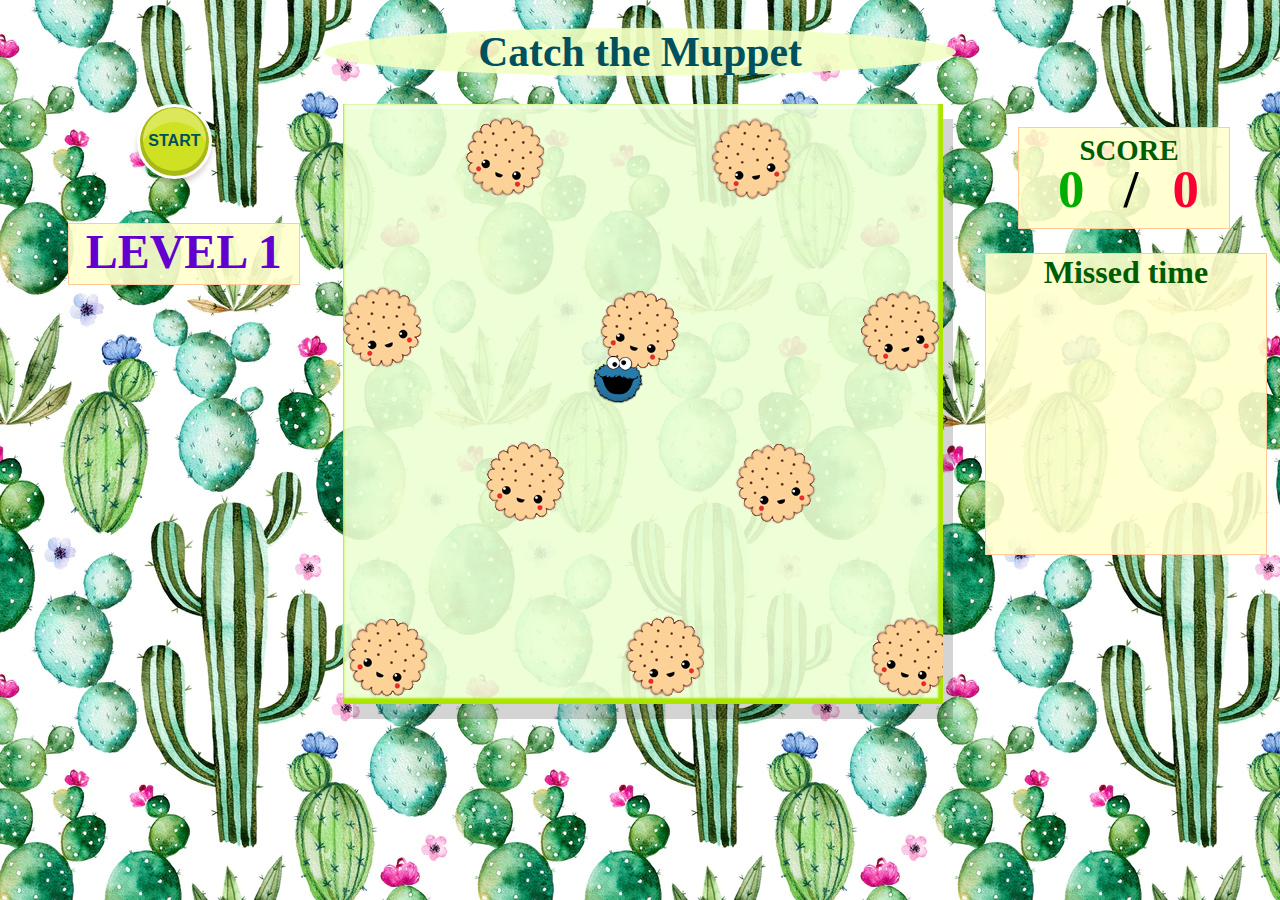
<file: 02_moving_div/index.html>
<!--file:///home/tora/JS/experiments/02_moving_div/index.html-->


<!DOCTYPE html>
<html lang="en">
<head>
    <meta charset="UTF-8">
    <link rel="stylesheet" type="text/css" href="style-alter.css">
    <script type="text/javascript" src="graphs.js"></script>
    <title>MUPPETS</title>
</head>

<body>
<header>
    <h1>Catch the Muppet</h1>
</header>

<main>
<nav>
<div id="left-part">
    <button id="btn-start" type="button" onclick="start()">START</button>
</div>
<div>
    <h2 id="level">LEVEL 1</h2>
</div>
</nav>

<section>
<div id="container" onclick="modifyScore(event)">
     <img id="background" src="cookie-monster.png" />
     <img id="cookie" src="cookie.png" />
</div>
</section>

<aside>
<div id="score-block">
    <h2 id="score-score">SCORE</h2>
    <section id="score">0</section>
    <section id="slash">/</section>
    <aside id="missed">0</aside>
</div>

<div id="logs">
    <h2 id="missed-time">Missed time</h2>
    <p id="one"></p>
</div>
</aside>
</main>

<footer>
</footer>
</body>
</html>
</file>
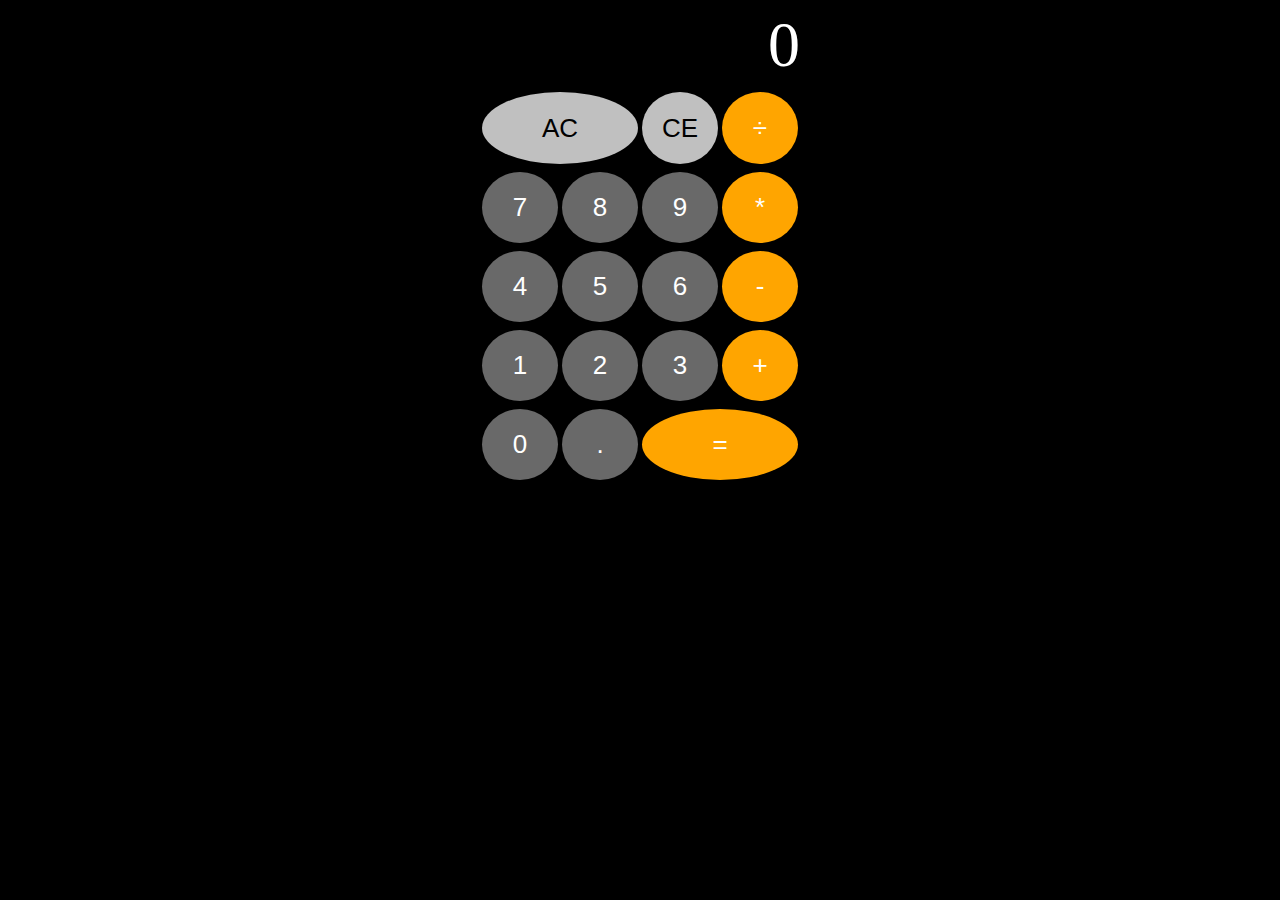
<file: 01_calculator/calculator.html>
<!DOCTYPE html>
<html lang="en">
<head>
    <meta charset="UTF-8">
    <link rel="stylesheet" type="text/css" href="style.css">
    <script type="text/javascript" src="src.js"></script>
</head>
<body>
<div class="container">
    <div id="display">0</div>

    <button class="btn silver double" onclick="AC()">AC</button>
    <button class="btn silver" onclick="CE()">CE</button>
    <button class="btn orange" value="/" onclick="output(this.value)">÷</button>

    <button class="btn" value="7" onclick="output(this.value)">7</button>
    <button class="btn" value="8" onclick="output(this.value)">8</button>
    <button class="btn" value="9" onclick="output(this.value)">9</button>
    <button class="btn orange" value="*" onclick="output(this.value)">*</button>

    <button class="btn" value="4" onclick="output(this.value)">4</button>
    <button class="btn" value="5" onclick="output(this.value)">5</button>
    <button class="btn" value="6" onclick="output(this.value)">6</button>
    <button class="btn orange" value="-" onclick="output(this.value)">-</button>

    <button class="btn" value="1" onclick="output(this.value)">1</button>
    <button class="btn" value="2" onclick="output(this.value)">2</button>
    <button class="btn" value="3" onclick="output(this.value)">3</button>
    <button class="btn orange" value="+" onclick="output(this.value)">+</button>

    <button class="btn" value="0" onclick="output(this.value)">0</button>
    <button class="btn" value="." onclick="output(this.value)">.</button>
    <button class="btn orange double" onclick="result()">=</button>
</div>
</body>
</html>
</file>
<file: 02_moving_div/style-alter.css>
body {
    background-image: url("cactus.jpg");
    background-repeat: repeat;
}

header {
    color: #00505d;
    text-align: center;
    font-size: 130%;
    font-weight: bold;
    border-radius: 60%;
    background: rgba(242, 255, 194, 0.9);
    width: 50%;
    margin: auto;
}

nav {
    float: left;
    margin-left: 6%;
    width: 12%;
}

#btn-start {
    color: #00505d;
    text-align: center;
    font-size: 100%;
    font-weight: bold;
    background: #cee123;
    border: 3px solid #fff;
    border-radius: 100%;
    box-shadow: 0 -2px 0 3px #a8b819 inset, 0 5px 5px rgba(65, 8, 8, 0.17), 0 15px rgba(255, 255, 255, 0.25) inset;
    height: 75px;
    width: 75px;
    margin-left: 35%;
}
#btn-start:hover {
    background: #e1d623;
    box-shadow: 0 -2px 0 3px #93b501 inset, 0 5px 5px rgba(0, 0, 0, 0.17), 0 15px rgba(255, 255, 255, 0.32) inset;
}

#level {
    margin-left: -10%;
    margin-top: 30%;
    background: rgba(255,255,204, 0.9);
    outline:1px solid #ffcc99;
    width:230px;
    height:60px;
    padding: 0.01%;
    color: #6100cf;
    font-size: 300%;
    text-align: center;
}

section {
    float: left;
    margin-left: 8.5%;
}

#container {
    position: relative;
    width: 48%;
    width:600px;
    height:600px;
    box-shadow: -2px -3px 2px 3px #ace600 inset, 10px 15px 0 rgba(0, 0, 0, 0.17), 0 5px rgba(255, 255, 255, 0.32) inset;
    background: rgba(236, 255, 211, 0.9);
}

#cookie {
    position: absolute;
    left:250px;
    top:250px;
    width:50px;
    height:50px;
}

aside {
    float: left;
    margin-left: 6%;
    width: 20%;
}

#score-block {
    background: rgba(255,255,204, 0.9);
    outline:1px solid #ffcc99;
    width:210px;
    height:100px;
}

#score-score {
    padding-top: 3%;
    padding-left: 5%;

    color: #005c00;
    text-align: center;
    font-size: 180%;
    font-weight: bold;
}

#score {
    display : inline-block;
    width : 33%;
    margin-top: -15%;
    color: #00ad00;
    text-align: center;
    font-size: 330%;
    font-weight: bold;
}

#slash {
    display : inline-block;
    margin-top: -15%;
    text-align: center;
    font-size: 330%;
    font-weight: bold;
}

#missed {
    display : inline-block;
    width : 33%;
    margin-top: -15%;
    color: #fb0033;
    text-align: center;
    font-size: 330%;
    font-weight: bold;
}

#logs {
    margin-top: 10%;
    margin-left: -13%;
    background: rgba(255,255,204, 0.9);
    outline:1px solid #ffcc99;
    width:280px;
    height:300px;
}

#missed-time {
    color: #005c00;
    text-align: center;
    font-size: 200%;
    font-weight: bold;
}

p {
    color: #003300;
    text-align: left;
    font-size: 18px;
    font-weight: bold;
}

#gameover {
    position:absolute;
    left: 0;
    right: 0;
    top:0;
    bottom:0;
    margin:auto;
}

#won {
    position:absolute;
    left: 0;
    right: 0;
    top:0;
    bottom:0;
    margin:auto;
}
</file>
<file: 01_calculator/style.css>
body {
    font-size: 64px;
    background-color: black;
}

.container {
  display: grid;
  justify-content: center;
  grid-template-columns: 80px 80px 80px 80px;
  grid-template-rows: 80px 80px;
  grid-template-areas:
  "header header header header"
  "main main main main"
  "main main main main"
  "main main main main"
  "main main main main"
  "main main main main";
}

#display {
  grid-area: header;
  background-color: black;
  color: white;
  text-align: right;
}

.item-header {
  grid-area: header;
  grid-row-start: 1;
  grid-row-end: 1;
  background-color: black;
  color: white;
  text-align: right;
}

.btn {
  background-color: dimgray;
  border: none;
  color: white;
  padding: 20px;
  text-align: center;
  margin: 4px 2px;
  border-radius: 50%;
}

.silver {
  background-color: silver;
  color: black;
}

.orange {
  background-color: orange;
}

button {
  font-size: 26px;
}

.double {
  grid-column: span 2;
}
</file>
